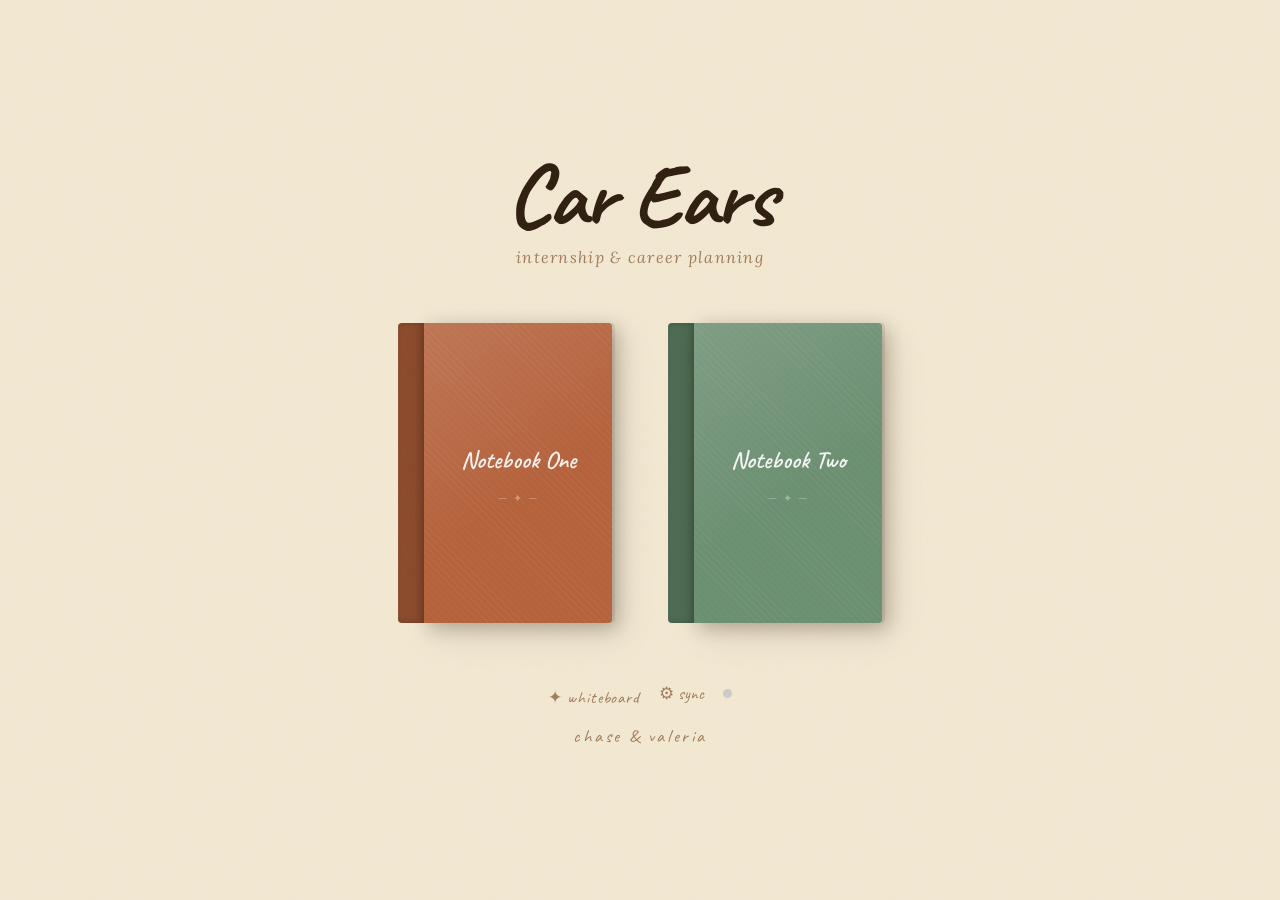
<file: index.html>
<!DOCTYPE html>
<html lang="en">
<head>
  <meta charset="UTF-8" />
  <meta name="viewport" content="width=device-width, initial-scale=1.0" />
  <title>Car Ears</title>
  <link rel="preconnect" href="https://fonts.googleapis.com">
  <link rel="preconnect" href="https://fonts.gstatic.com" crossorigin>
  <link href="https://fonts.googleapis.com/css2?family=Caveat:wght@400;600;700&family=Lora:ital,wght@0,400;0,500;1,400&display=swap" rel="stylesheet">
  <link rel="stylesheet" href="style.css" />
</head>
<body class="home-page">

  <!-- Sticker scrim + panel (unchanged) -->
  <div id="sticker-scrim" class="sticker-scrim" hidden></div>
  <div id="sticker-panel" class="sticker-panel" hidden>
    <div class="sticker-panel-header">
      <span class="sticker-panel-title">Add a sticker</span>
      <button class="sticker-panel-close" id="sticker-panel-close">&#215;</button>
    </div>
    <span class="sticker-section-label">Library</span>
    <div class="sticker-grid" id="sticker-library"></div>
    <div class="sticker-divider"></div>
    <span class="sticker-section-label">Your stickers</span>
    <label class="sticker-upload-btn">
      + Upload image
      <input type="file" id="sticker-upload-input" accept="image/*" style="display:none">
    </label>
    <div class="sticker-grid" id="custom-sticker-grid"></div>
  </div>

  <!-- Sync settings modal -->
  <div id="sync-scrim" class="sticker-scrim" hidden></div>
  <div id="sync-modal" class="sticker-panel sync-modal" hidden>
    <div class="sticker-panel-header">
      <span class="sticker-panel-title">&#x2699; Sync setup</span>
      <button id="sync-modal-close" class="sticker-panel-close">&#215;</button>
    </div>
    <div class="sync-instructions">
      <p>Share notes between Chase &amp; Valeria via a private GitHub Gist.</p>
      <ol>
        <li>Go to <strong>github.com/settings/tokens</strong> &#x2192; Generate classic token &#x2192; check <code>gist</code> scope &#x2192; copy it.</li>
        <li>Go to <strong>gist.github.com</strong> &#x2192; New gist &#x2192; filename <code>car-ears-data.json</code>, content <code>{}</code> &#x2192; Create <em>secret</em> gist.</li>
        <li>Copy the Gist ID from the URL (the long hash).</li>
        <li>Both of you enter the same values below (one-time setup).</li>
      </ol>
    </div>
    <label class="sync-field-label">GitHub Personal Access Token (gist scope)</label>
    <input type="password" id="sync-pat-input" class="sync-input" placeholder="ghp_xxxxxxxxxxxx" autocomplete="off" />
    <label class="sync-field-label">Gist ID</label>
    <input type="text" id="sync-gist-input" class="sync-input" placeholder="abc123def456..." autocomplete="off" />
    <div class="sync-modal-actions">
      <button id="sync-save-btn" class="wb-btn">Save &amp; sync now</button>
      <span id="sync-status-msg" class="sync-status-msg"></span>
    </div>
    <p id="sync-clear-row" class="sync-clear-row">
      Already configured. <button id="sync-clear-btn" class="sync-link-btn">Clear credentials</button>
    </p>
  </div>

  <main class="home-container">
    <header class="home-header">
      <h1 class="site-title">Car Ears</h1>
      <p class="site-subtitle">internship &amp; career planning</p>
    </header>

    <div class="books-shelf">
      <a href="notepad-1.html" class="book" id="book-1">
        <div class="book-spine" id="spine-1"></div>
        <div class="book-cover" id="cover-1">
          <span class="book-label" id="label-1">Notebook One</span>
          <span class="book-deco">&#x2014; &#x2726; &#x2014;</span>
          <div class="sticker-layer" id="sticker-layer-1"></div>
          <button class="sticker-add-btn" id="add-sticker-1" title="Add sticker">&#x2726;</button>
        </div>
      </a>

      <a href="notepad-2.html" class="book" id="book-2">
        <div class="book-spine" id="spine-2"></div>
        <div class="book-cover" id="cover-2">
          <span class="book-label" id="label-2">Notebook Two</span>
          <span class="book-deco">&#x2014; &#x2726; &#x2014;</span>
          <div class="sticker-layer" id="sticker-layer-2"></div>
          <button class="sticker-add-btn" id="add-sticker-2" title="Add sticker">&#x2726;</button>
        </div>
      </a>
    </div>

    <div class="home-links">
      <a href="whiteboard.html" class="wb-home-link">&#x2726; whiteboard</a>
      <button id="open-sync-btn" class="sync-gear-btn" title="Sync settings">&#x2699; sync</button>
      <div class="sync-dot" id="sync-dot" title="Sync status"></div>
    </div>

    <p class="home-footer">chase &amp; valeria</p>
  </main>

  <script src="sync.js"></script>
  <script src="script.js"></script>
</body>
</html>
</file>
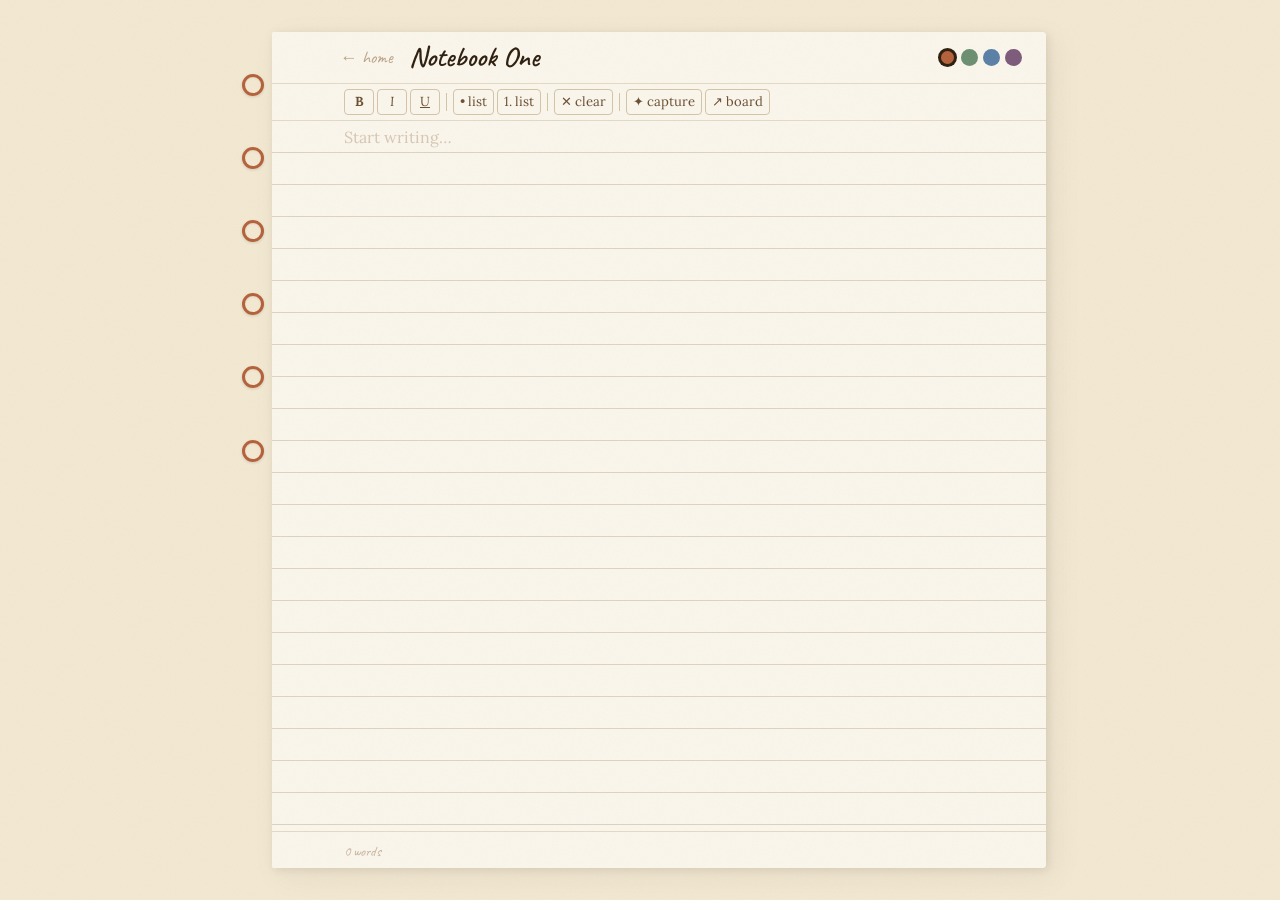
<file: notepad-1.html>
<!DOCTYPE html>
<html lang="en">
<head>
  <meta charset="UTF-8" />
  <meta name="viewport" content="width=device-width, initial-scale=1.0" />
  <title>Car Ears — Notebook One</title>
  <link rel="preconnect" href="https://fonts.googleapis.com">
  <link rel="preconnect" href="https://fonts.gstatic.com" crossorigin>
  <link href="https://fonts.googleapis.com/css2?family=Caveat:wght@400;600;700&family=Lora:ital,wght@0,400;0,500;1,400&display=swap" rel="stylesheet">
  <link rel="stylesheet" href="style.css" />
</head>
<body class="notepad-page">
  <div class="notepad-wrap">
    <div class="rings-col">
      <div class="ring"></div>
      <div class="ring"></div>
      <div class="ring"></div>
      <div class="ring"></div>
      <div class="ring"></div>
      <div class="ring"></div>
    </div>

    <div class="paper">
      <div class="paper-header">
        <a href="index.html" class="back-btn">&#8592; home</a>
        <div id="pad-title" class="pad-title" contenteditable="true" spellcheck="false">Notebook One</div>
        <div class="swatches">
          <button class="swatch" data-accent="terracotta" style="background:#b5613a" title="Terracotta"></button>
          <button class="swatch" data-accent="sage"        style="background:#6b8f71" title="Sage"></button>
          <button class="swatch" data-accent="blue"        style="background:#5b7fa6" title="Blue"></button>
          <button class="swatch" data-accent="plum"        style="background:#7d5a7a" title="Plum"></button>
        </div>
      </div>

      <div class="format-toolbar">
        <button class="fmt-btn" data-cmd="bold"                title="Bold (Ctrl+B)"><b>B</b></button>
        <button class="fmt-btn" data-cmd="italic"              title="Italic (Ctrl+I)"><em>I</em></button>
        <button class="fmt-btn" data-cmd="underline"           title="Underline (Ctrl+U)" style="text-decoration:underline">U</button>
        <div class="fmt-sep"></div>
        <button class="fmt-btn" data-cmd="insertUnorderedList" title="Bullet list (Tab to indent)">&#8226; list</button>
        <button class="fmt-btn" data-cmd="insertOrderedList"   title="Numbered list (Tab to indent)">1. list</button>
        <div class="fmt-sep"></div>
        <button class="fmt-btn" data-cmd="removeFormat"        title="Clear formatting">&#x2715; clear</button>
        <div class="fmt-sep"></div>
        <button class="fmt-btn magic-capture-btn" id="magic-cursor-btn" title="Capture cursor: click any line to send it to the whiteboard">&#x2726; capture</button>
        <a href="whiteboard.html" class="fmt-btn fmt-btn--link" title="Open whiteboard">&#x2197; board</a>
      </div>

      <div
        id="pad-content"
        class="pad-content"
        contenteditable="true"
        spellcheck="true"
        data-placeholder="Start writing&#x2026;"
      ></div>

      <div class="pad-footer">
        <span id="word-count" class="word-count">0 words</span>
      </div>
    </div>
  </div>

  <script>var PAD_ID = 1;</script>
  <script src="sync.js"></script>
  <script src="notepad.js"></script>
</body>
</html>
</file>
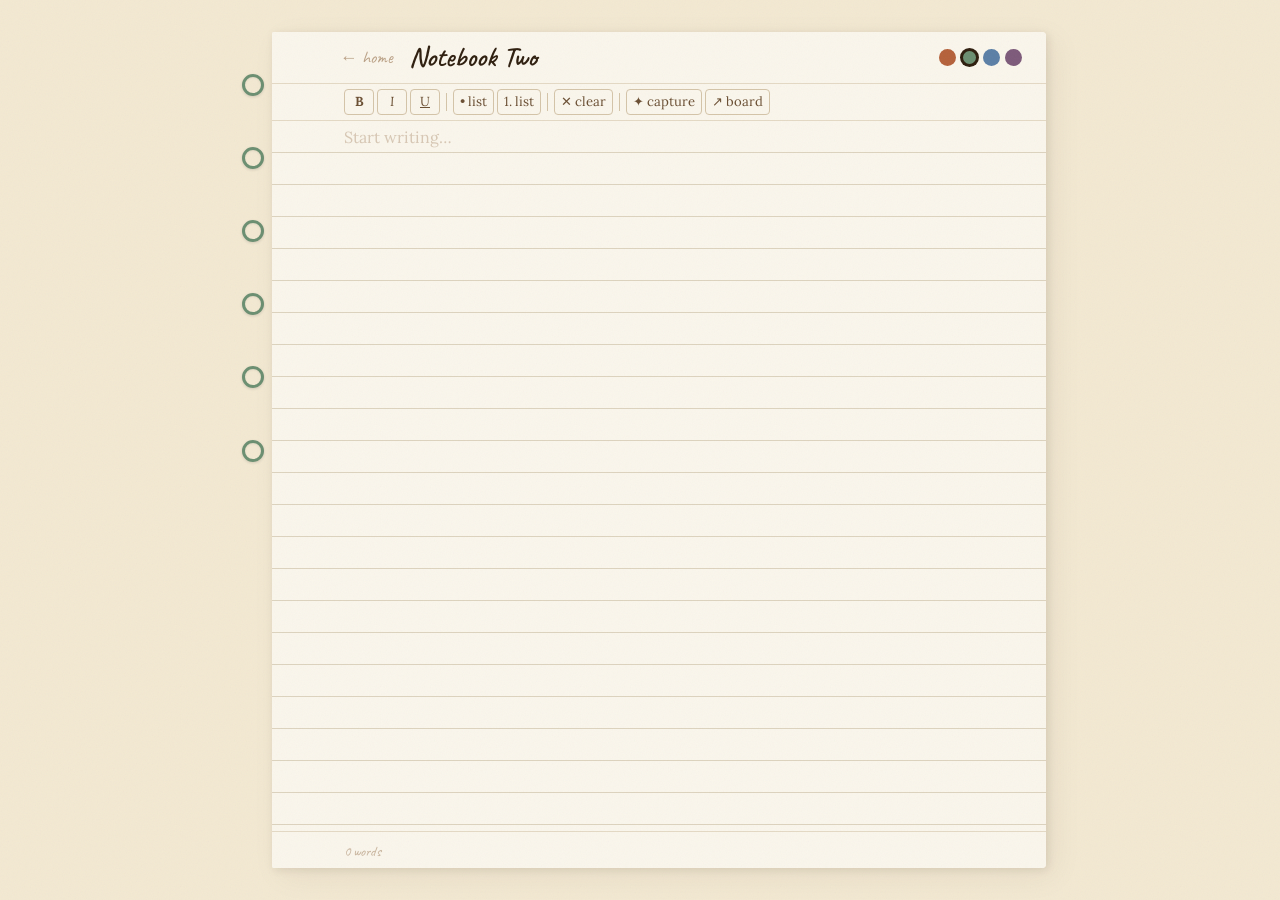
<file: notepad-2.html>
<!DOCTYPE html>
<html lang="en">
<head>
  <meta charset="UTF-8" />
  <meta name="viewport" content="width=device-width, initial-scale=1.0" />
  <title>Car Ears — Notebook Two</title>
  <link rel="preconnect" href="https://fonts.googleapis.com">
  <link rel="preconnect" href="https://fonts.gstatic.com" crossorigin>
  <link href="https://fonts.googleapis.com/css2?family=Caveat:wght@400;600;700&family=Lora:ital,wght@0,400;0,500;1,400&display=swap" rel="stylesheet">
  <link rel="stylesheet" href="style.css" />
</head>
<body class="notepad-page">
  <div class="notepad-wrap">
    <div class="rings-col">
      <div class="ring"></div>
      <div class="ring"></div>
      <div class="ring"></div>
      <div class="ring"></div>
      <div class="ring"></div>
      <div class="ring"></div>
    </div>

    <div class="paper">
      <div class="paper-header">
        <a href="index.html" class="back-btn">&#8592; home</a>
        <div id="pad-title" class="pad-title" contenteditable="true" spellcheck="false">Notebook Two</div>
        <div class="swatches">
          <button class="swatch" data-accent="terracotta" style="background:#b5613a" title="Terracotta"></button>
          <button class="swatch" data-accent="sage"        style="background:#6b8f71" title="Sage"></button>
          <button class="swatch" data-accent="blue"        style="background:#5b7fa6" title="Blue"></button>
          <button class="swatch" data-accent="plum"        style="background:#7d5a7a" title="Plum"></button>
        </div>
      </div>

      <div class="format-toolbar">
        <button class="fmt-btn" data-cmd="bold"                title="Bold (Ctrl+B)"><b>B</b></button>
        <button class="fmt-btn" data-cmd="italic"              title="Italic (Ctrl+I)"><em>I</em></button>
        <button class="fmt-btn" data-cmd="underline"           title="Underline (Ctrl+U)" style="text-decoration:underline">U</button>
        <div class="fmt-sep"></div>
        <button class="fmt-btn" data-cmd="insertUnorderedList" title="Bullet list (Tab to indent)">&#8226; list</button>
        <button class="fmt-btn" data-cmd="insertOrderedList"   title="Numbered list (Tab to indent)">1. list</button>
        <div class="fmt-sep"></div>
        <button class="fmt-btn" data-cmd="removeFormat"        title="Clear formatting">&#x2715; clear</button>
        <div class="fmt-sep"></div>
        <button class="fmt-btn magic-capture-btn" id="magic-cursor-btn" title="Capture cursor: click any line to send it to the whiteboard">&#x2726; capture</button>
        <a href="whiteboard.html" class="fmt-btn fmt-btn--link" title="Open whiteboard">&#x2197; board</a>
      </div>

      <div
        id="pad-content"
        class="pad-content"
        contenteditable="true"
        spellcheck="true"
        data-placeholder="Start writing&#x2026;"
      ></div>

      <div class="pad-footer">
        <span id="word-count" class="word-count">0 words</span>
      </div>
    </div>
  </div>

  <script>var PAD_ID = 2;</script>
  <script src="sync.js"></script>
  <script src="notepad.js"></script>
</body>
</html>
</file>
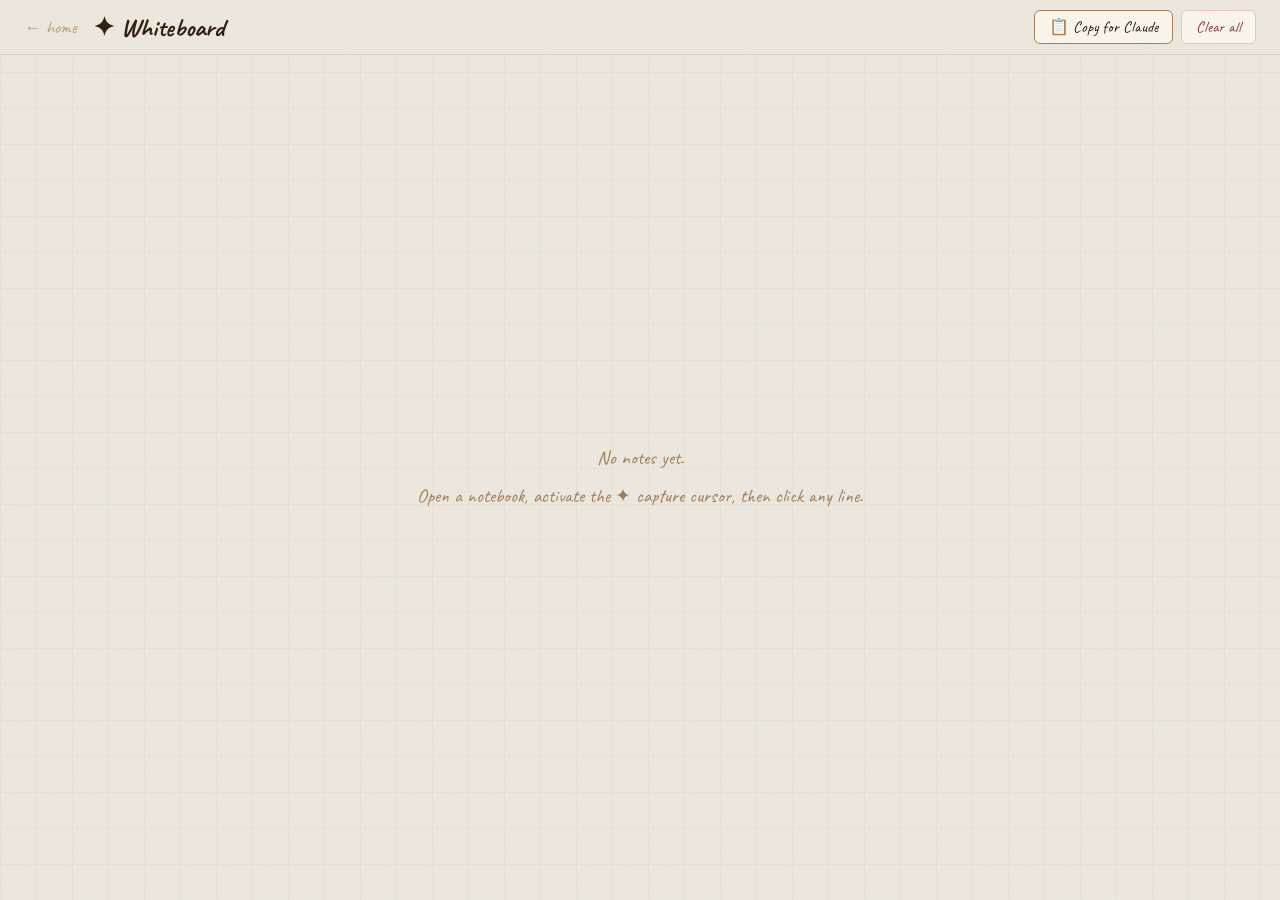
<file: whiteboard.html>
<!DOCTYPE html>
<html lang="en">
<head>
  <meta charset="UTF-8" />
  <meta name="viewport" content="width=device-width, initial-scale=1.0" />
  <title>Car Ears — Whiteboard</title>
  <link rel="preconnect" href="https://fonts.googleapis.com">
  <link rel="preconnect" href="https://fonts.gstatic.com" crossorigin>
  <link href="https://fonts.googleapis.com/css2?family=Caveat:wght@400;600;700&family=Lora:ital,wght@0,400;0,500;1,400&display=swap" rel="stylesheet">
  <link rel="stylesheet" href="style.css" />
</head>
<body class="wb-page">

  <nav class="wb-nav">
    <a href="index.html" class="back-btn">&#8592; home</a>
    <h1 class="wb-title">&#x2726; Whiteboard</h1>
    <div class="wb-actions">
      <button class="wb-btn" id="wb-copy-btn" title="Copy whiteboard items to paste to Claude for research expansion">
        &#x1F4CB; Copy for Claude
      </button>
      <button class="wb-btn wb-btn--danger" id="wb-clear-btn">Clear all</button>
    </div>
  </nav>

  <div id="wb-copy-toast" class="wb-toast" hidden>
    Copied! Paste to Claude and say &#x201C;refresh whiteboard&#x201D;
  </div>

  <div class="wb-canvas" id="wb-canvas">
    <div class="wb-empty" id="wb-empty" hidden>
      <p>No notes yet.</p>
      <p>Open a notebook, activate the &#x2726; capture cursor, then click any line.</p>
    </div>
  </div>

  <script src="sync.js"></script>
  <script src="whiteboard.js"></script>
</body>
</html>
</file>
<file: style.css>
:root {
  --parchment: #f3e9d2;
  --paper: #faf6ec;
  --ink: #2e1e0e;
  --ink-mid: #6b4f33;
  --ink-faded: #a07d5a;
  --line: #ddd3be;
  --accent: #b5613a;
  --accent-dark: #8c4a2b;
  --accent-light: #d4846a;
}

*, *::before, *::after {
  box-sizing: border-box;
  margin: 0;
  padding: 0;
}

body {
  font-family: 'Lora', Georgia, serif;
  background: var(--parchment);
  color: var(--ink);
  min-height: 100vh;
}

body::after {
  content: '';
  position: fixed;
  inset: 0;
  pointer-events: none;
  z-index: 9999;
  opacity: 0.045;
  background-image: url("data:image/svg+xml,%3Csvg xmlns='http://www.w3.org/2000/svg' width='200' height='200'%3E%3Cfilter id='n'%3E%3CfeTurbulence type='fractalNoise' baseFrequency='0.82' numOctaves='4' stitchTiles='stitch'/%3E%3C/filter%3E%3Crect width='200' height='200' filter='url(%23n)'/%3E%3C/svg%3E");
}

/* =====================
   HOMEPAGE
   ===================== */

.home-page {
  display: flex;
  align-items: center;
  justify-content: center;
  min-height: 100vh;
}

.home-container {
  text-align: center;
  padding: 3rem 2rem;
  width: 100%;
  max-width: 780px;
}

.home-header {
  margin-bottom: 3.5rem;
  animation: fadeUp 0.65s ease-out both;
}

.site-title {
  font-family: 'Caveat', cursive;
  font-size: 5.5rem;
  font-weight: 700;
  line-height: 1;
  color: var(--ink);
  letter-spacing: -2px;
}

.site-subtitle {
  font-style: italic;
  font-size: 1rem;
  color: var(--ink-faded);
  margin-top: 0.45rem;
  letter-spacing: 0.08em;
}

/* Books */
.books-shelf {
  display: flex;
  gap: 3.5rem;
  justify-content: center;
  align-items: flex-end;
  margin-bottom: 3.5rem;
}

.book {
  display: flex;
  text-decoration: none;
  animation: fadeUp 0.65s ease-out both;
  transition: transform 0.38s cubic-bezier(0.34, 1.56, 0.64, 1);
  transform-origin: bottom center;
}

.book:nth-child(1) { animation-delay: 0.12s; }
.book:nth-child(2) { animation-delay: 0.24s; }

.book:hover {
  transform: translateY(-14px) rotate(-1.5deg);
}

.book-spine {
  width: 26px;
  height: 300px;
  background: var(--spine-color, #8c4a2b);
  border-radius: 4px 0 0 4px;
  box-shadow: inset -2px 0 6px rgba(0,0,0,0.22), inset 1px 0 0 rgba(255,255,255,0.06);
  flex-shrink: 0;
}

.book-cover {
  width: 188px;
  height: 300px;
  background-color: var(--cover-color, #b5613a);
  background-image: repeating-linear-gradient(
    45deg,
    rgba(255,255,255,0.04) 0,
    rgba(255,255,255,0.04) 1px,
    transparent 1px,
    transparent 5px
  );
  border-radius: 0 4px 4px 0;
  display: flex;
  flex-direction: column;
  align-items: center;
  justify-content: center;
  gap: 0.8rem;
  padding: 2rem 1.25rem;
  box-shadow:
    3px 0 0 rgba(0,0,0,0.08),
    5px 5px 18px rgba(46,30,14,0.28),
    10px 12px 36px rgba(46,30,14,0.1);
  position: relative;
  overflow: hidden;
}

.book-cover::before {
  content: '';
  position: absolute;
  top: 0; left: 0; right: 0; bottom: 0;
  background: linear-gradient(145deg, rgba(255,255,255,0.13) 0%, transparent 55%);
  pointer-events: none;
  z-index: 1;
}

.book-label {
  font-family: 'Caveat', cursive;
  font-size: 1.55rem;
  font-weight: 600;
  color: rgba(255,255,255,0.92);
  text-align: center;
  line-height: 1.3;
  position: relative;
  z-index: 2;
  outline: none;
  border-radius: 4px;
  padding: 2px 4px;
  min-width: 20px;
  word-break: break-word;
}

.book-label[contenteditable="true"] {
  background: rgba(255,255,255,0.15);
  cursor: text;
}

.book-deco {
  font-size: 0.7rem;
  color: rgba(255,255,255,0.35);
  letter-spacing: 0.12em;
  position: relative;
  z-index: 2;
}

/* Sticker layer */
.sticker-layer {
  position: absolute;
  inset: 0;
  pointer-events: none;
  z-index: 5;
}

.sticker {
  position: absolute;
  pointer-events: auto;
  cursor: grab;
  user-select: none;
  display: flex;
  align-items: center;
  justify-content: center;
  transform: translate(-50%, -50%);
}

.sticker:active {
  cursor: grabbing;
}

.sticker-emoji {
  font-size: 2.2rem;
  line-height: 1;
  filter: drop-shadow(0 2px 4px rgba(0,0,0,0.25));
  display: block;
  pointer-events: none;
}

.sticker-img {
  width: 56px;
  height: 56px;
  object-fit: contain;
  pointer-events: none;
  filter: drop-shadow(0 2px 4px rgba(0,0,0,0.25));
}

.sticker-remove {
  position: absolute;
  top: -6px;
  right: -6px;
  width: 18px;
  height: 18px;
  border-radius: 50%;
  background: var(--ink);
  color: var(--paper);
  border: none;
  font-size: 11px;
  line-height: 1;
  cursor: pointer;
  opacity: 0;
  transition: opacity 0.15s;
  display: flex;
  align-items: center;
  justify-content: center;
  pointer-events: auto;
  z-index: 10;
}

.sticker:hover .sticker-remove {
  opacity: 1;
}

/* Add sticker button */
.sticker-add-btn {
  position: absolute;
  bottom: 10px;
  right: 10px;
  width: 30px;
  height: 30px;
  border-radius: 50%;
  background: rgba(250,246,236,0.88);
  border: 1.5px solid rgba(255,255,255,0.5);
  color: var(--ink-mid);
  font-size: 0.85rem;
  cursor: pointer;
  opacity: 0;
  transition: opacity 0.22s, transform 0.22s;
  display: flex;
  align-items: center;
  justify-content: center;
  z-index: 20;
}

.book:hover .sticker-add-btn {
  opacity: 1;
}

.sticker-add-btn:hover {
  transform: scale(1.12);
  background: rgba(250,246,236,0.98);
}

/* Sticker scrim */
.sticker-scrim {
  position: fixed;
  inset: 0;
  background: rgba(46,30,14,0.45);
  z-index: 100;
  animation: fadeIn 0.2s ease;
}

/* Sticker panel */
.sticker-panel {
  position: fixed;
  top: 50%;
  left: 50%;
  transform: translate(-50%, -50%);
  z-index: 101;
  background: var(--paper);
  border-radius: 14px;
  box-shadow: 0 24px 64px rgba(46,30,14,0.32);
  width: min(480px, 90vw);
  max-height: 72vh;
  overflow-y: auto;
  padding: 1.5rem;
  animation: popIn 0.22s cubic-bezier(0.34, 1.56, 0.64, 1);
}

.sticker-panel-header {
  display: flex;
  justify-content: space-between;
  align-items: center;
  margin-bottom: 1.1rem;
}

.sticker-panel-title {
  font-family: 'Caveat', cursive;
  font-size: 1.5rem;
  font-weight: 600;
  color: var(--ink);
}

.sticker-panel-close {
  background: none;
  border: none;
  font-size: 1.4rem;
  color: var(--ink-faded);
  cursor: pointer;
  width: 32px;
  height: 32px;
  border-radius: 50%;
  display: flex;
  align-items: center;
  justify-content: center;
  transition: background 0.15s, color 0.15s;
}

.sticker-panel-close:hover {
  background: var(--parchment);
  color: var(--ink);
}

.sticker-section-label {
  display: block;
  font-family: 'Caveat', cursive;
  font-size: 1rem;
  color: var(--ink-faded);
  letter-spacing: 0.06em;
  margin-bottom: 0.6rem;
}

.sticker-grid {
  display: grid;
  grid-template-columns: repeat(6, 1fr);
  gap: 6px;
  margin-bottom: 1.2rem;
}

.sticker-option {
  aspect-ratio: 1;
  border: none;
  background: none;
  border-radius: 8px;
  font-size: 1.9rem;
  line-height: 1;
  cursor: pointer;
  transition: background 0.15s, transform 0.15s;
  display: flex;
  align-items: center;
  justify-content: center;
  padding: 4px;
}

.sticker-option:hover {
  background: var(--parchment);
  transform: scale(1.2);
}

.sticker-divider {
  height: 1px;
  background: var(--line);
  margin: 0.8rem 0 1rem;
}

.sticker-upload-btn {
  display: inline-flex;
  align-items: center;
  gap: 6px;
  padding: 7px 14px;
  background: var(--parchment);
  border: 1.5px dashed var(--ink-faded);
  border-radius: 8px;
  cursor: pointer;
  font-family: 'Caveat', cursive;
  font-size: 1.05rem;
  color: var(--ink-faded);
  transition: border-color 0.18s, color 0.18s;
  margin-bottom: 0.8rem;
}

.sticker-upload-btn:hover {
  border-color: var(--accent);
  color: var(--accent);
}

.custom-sticker-option-btn {
  aspect-ratio: 1;
  border: 1.5px solid transparent;
  background: var(--parchment);
  border-radius: 8px;
  cursor: pointer;
  padding: 4px;
  display: flex;
  align-items: center;
  justify-content: center;
  transition: border-color 0.15s, transform 0.15s;
}

.custom-sticker-option-btn:hover {
  border-color: var(--accent);
  transform: scale(1.1);
}

.custom-sticker-img {
  width: 100%;
  height: 100%;
  object-fit: contain;
  border-radius: 4px;
}

.home-footer {
  font-family: 'Caveat', cursive;
  font-size: 1.15rem;
  color: var(--ink-faded);
  letter-spacing: 0.14em;
  animation: fadeUp 0.65s ease-out 0.34s both;
}

/* =====================
   NOTEPAD PAGE
   ===================== */

.notepad-page {
  min-height: 100vh;
  background: var(--parchment);
}

.notepad-wrap {
  display: flex;
  min-height: 100vh;
  max-width: 860px;
  margin: 0 auto;
  padding: 2rem 1.5rem;
  animation: slideIn 0.32s ease-out both;
}

.rings-col {
  display: flex;
  flex-direction: column;
  align-items: center;
  gap: 3.2rem;
  padding: 2.6rem 8px 0;
  flex-shrink: 0;
  width: 38px;
}

.ring {
  width: 22px;
  height: 22px;
  border-radius: 50%;
  border: 3px solid var(--accent);
  background: var(--parchment);
  box-shadow: 0 1px 3px rgba(0,0,0,0.14), inset 0 1px 2px rgba(0,0,0,0.08);
  flex-shrink: 0;
  transition: border-color 0.3s ease;
}

.paper {
  flex: 1;
  min-height: calc(100vh - 4rem);
  background-color: var(--paper);
  border-radius: 2px 4px 4px 2px;
  box-shadow: 2px 2px 8px rgba(46,30,14,0.1), 8px 8px 32px rgba(46,30,14,0.06);
  display: flex;
  flex-direction: column;
  overflow: hidden;
}

.paper-header {
  display: flex;
  align-items: center;
  gap: 1rem;
  padding: 10px 1.5rem;
  padding-left: 68px;
  background: var(--paper);
  border-bottom: 1px solid #e4d9c4;
  position: sticky;
  top: 0;
  z-index: 10;
  flex-shrink: 0;
}

.back-btn {
  font-family: 'Caveat', cursive;
  font-size: 1.1rem;
  color: var(--ink-faded);
  text-decoration: none;
  flex-shrink: 0;
  opacity: 0.7;
  transition: color 0.2s, opacity 0.2s;
}

.back-btn:hover {
  color: var(--accent);
  opacity: 1;
}

.pad-title {
  font-family: 'Caveat', cursive;
  font-size: 1.75rem;
  font-weight: 600;
  color: var(--ink);
  flex: 1;
  min-width: 0;
  outline: none;
  border: none;
  line-height: 1.1;
  cursor: text;
  white-space: nowrap;
  overflow: hidden;
  text-overflow: ellipsis;
  border-radius: 3px;
  transition: background 0.15s;
}

.pad-title:focus {
  white-space: normal;
  text-overflow: clip;
  background: rgba(46,30,14,0.04);
  padding: 2px 6px;
  margin: -2px -6px;
}

.swatches {
  display: flex;
  gap: 5px;
  flex-shrink: 0;
}

.swatch {
  width: 17px;
  height: 17px;
  border-radius: 50%;
  border: 2px solid transparent;
  cursor: pointer;
  outline: none;
  transition: transform 0.18s, border-color 0.18s, box-shadow 0.18s;
}

.swatch:hover {
  transform: scale(1.25);
}

.swatch.active {
  border-color: var(--ink);
  box-shadow: 0 0 0 1px var(--ink);
}

/* Formatting toolbar */
.format-toolbar {
  display: flex;
  align-items: center;
  gap: 3px;
  padding: 5px 1.5rem;
  padding-left: 72px;
  background: var(--paper);
  border-bottom: 1px solid #e4d9c4;
  flex-shrink: 0;
}

.fmt-btn {
  min-width: 30px;
  height: 26px;
  padding: 0 6px;
  border: 1px solid #d4c4a8;
  border-radius: 4px;
  background: transparent;
  color: var(--ink-mid);
  cursor: pointer;
  font-size: 0.82rem;
  font-family: 'Lora', serif;
  display: flex;
  align-items: center;
  justify-content: center;
  transition: background 0.15s, color 0.15s, border-color 0.15s;
  white-space: nowrap;
}

.fmt-btn:hover {
  background: var(--parchment);
  border-color: var(--ink-mid);
  color: var(--ink);
}

.fmt-btn.active {
  background: var(--accent);
  border-color: var(--accent);
  color: white;
}

.magic-capture-btn.active {
  background: #f59e0b;
  border-color: #d97706;
  color: white;
  animation: magicPulse 1.4s ease-in-out infinite;
}

.fmt-btn--link {
  text-decoration: none;
  color: var(--ink-mid);
}

.fmt-btn--link:hover {
  color: var(--ink);
}

/* Magic cursor content mode */
.pad-content.magic-mode {
  cursor: crosshair;
}

.fmt-sep {
  width: 1px;
  height: 18px;
  background: #d4c4a8;
  margin: 0 3px;
  flex-shrink: 0;
}

/* Notepad content — horizontal ruled lines only */
.pad-content {
  flex: 1;
  padding: 0 2rem 3rem;
  padding-left: 72px;
  outline: none;
  font-family: 'Lora', serif;
  font-size: 1rem;
  line-height: 32px;
  color: var(--ink);
  min-height: 600px;
  background-image: repeating-linear-gradient(
    to bottom,
    transparent 0px,
    transparent 31px,
    var(--line) 31px,
    var(--line) 32px
  );
  background-size: 100% 32px;
  background-attachment: local;
}

.pad-content:empty::before {
  content: attr(data-placeholder);
  color: var(--ink-faded);
  opacity: 0.38;
  pointer-events: none;
}

.pad-footer {
  padding: 8px 1.5rem;
  padding-left: 72px;
  border-top: 1px solid #e4d9c4;
  background: var(--paper);
  flex-shrink: 0;
}

.word-count {
  font-family: 'Caveat', cursive;
  font-size: 0.9rem;
  color: var(--ink-faded);
  opacity: 0.55;
}

/* =====================
   ANIMATIONS
   ===================== */

@keyframes fadeUp {
  from { opacity: 0; transform: translateY(18px); }
  to   { opacity: 1; transform: translateY(0); }
}

@keyframes fadeIn {
  from { opacity: 0; }
  to   { opacity: 1; }
}

@keyframes popIn {
  from { opacity: 0; transform: translate(-50%, -48%) scale(0.94); }
  to   { opacity: 1; transform: translate(-50%, -50%) scale(1); }
}

@keyframes slideIn {
  from { opacity: 0; transform: translateX(10px); }
  to   { opacity: 1; transform: translateX(0); }
}

@keyframes magicPulse {
  0%, 100% { box-shadow: 0 0 0 0 rgba(245,158,11,0.4); }
  50%       { box-shadow: 0 0 0 5px rgba(245,158,11,0); }
}

/* Magic cursor send animation */
.wb-hl {
  position: absolute;
  border-radius: 3px;
  background: linear-gradient(to right, rgba(251,191,36,0.55), rgba(251,191,36,0.25));
  pointer-events: none;
  z-index: 9998;
  clip-path: inset(0 100% 0 0);
  transition: clip-path 0.38s cubic-bezier(0.4, 0, 0.2, 1);
}

.wb-hl--on {
  clip-path: inset(0 0% 0 0);
  animation: wbHlFade 1.3s ease-out forwards;
}

@keyframes wbHlFade {
  0%   { clip-path: inset(0 100% 0 0); opacity: 1; }
  40%  { clip-path: inset(0 0% 0 0);   opacity: 1; }
  100% { clip-path: inset(0 0% 0 0);   opacity: 0; }
}

.wb-chk {
  position: absolute;
  font-family: 'Lora', serif;
  font-size: 1.2rem;
  font-weight: 700;
  color: #6b8f71;
  pointer-events: none;
  z-index: 9999;
  opacity: 0;
  transform: scale(0.6);
}

.wb-chk--on {
  animation: wbChkAppear 1.2s ease-out forwards;
}

@keyframes wbChkAppear {
  0%   { opacity: 0; transform: scale(0.6); }
  30%  { opacity: 1; transform: scale(1.15); }
  55%  { opacity: 1; transform: scale(1); }
  85%  { opacity: 1; transform: scale(1); }
  100% { opacity: 0; transform: scale(1); }
}

/* =====================
   WHITEBOARD PAGE
   ===================== */

.wb-page {
  min-height: 100vh;
  background-color: #ede8de;
  background-image:
    linear-gradient(rgba(0,0,0,0.028) 1px, transparent 1px),
    linear-gradient(90deg, rgba(0,0,0,0.028) 1px, transparent 1px);
  background-size: 36px 36px;
  font-family: 'Caveat', cursive;
}

.wb-nav {
  position: sticky;
  top: 0;
  z-index: 100;
  background: rgba(237,232,222,0.92);
  backdrop-filter: blur(6px);
  padding: 10px 1.5rem;
  display: flex;
  align-items: center;
  gap: 1rem;
  border-bottom: 1px solid rgba(46,30,14,0.1);
}

.wb-title {
  font-family: 'Caveat', cursive;
  font-size: 1.6rem;
  font-weight: 700;
  color: var(--ink);
  flex: 1;
}

.wb-actions {
  display: flex;
  gap: 8px;
}

.wb-btn {
  font-family: 'Caveat', cursive;
  font-size: 1rem;
  padding: 6px 14px;
  border-radius: 6px;
  border: 1.5px solid var(--ink-faded);
  background: var(--paper);
  color: var(--ink);
  cursor: pointer;
  transition: background 0.18s, border-color 0.18s;
}

.wb-btn:hover {
  background: var(--parchment);
  border-color: var(--ink);
}

.wb-btn--danger {
  border-color: #e9c4c4;
  color: #8b3a3a;
}

.wb-btn--danger:hover {
  background: #fef2f2;
  border-color: #c47070;
}

.wb-toast {
  position: fixed;
  bottom: 1.5rem;
  left: 50%;
  transform: translateX(-50%);
  background: var(--ink);
  color: var(--paper);
  font-family: 'Caveat', cursive;
  font-size: 1.05rem;
  padding: 10px 20px;
  border-radius: 24px;
  z-index: 9999;
  animation: fadeUp 0.3s ease;
  white-space: nowrap;
}

.wb-canvas {
  position: relative;
  min-width: 100vw;
  min-height: calc(100vh - 56px);
}

.wb-empty {
  position: absolute;
  top: 50%;
  left: 50%;
  transform: translate(-50%, -50%);
  text-align: center;
  color: var(--ink-faded);
  font-family: 'Caveat', cursive;
  font-size: 1.2rem;
  line-height: 2;
}

/* Sticky notes */
.sticky-note {
  position: absolute;
  width: 210px;
  min-height: 120px;
  padding: 20px 14px 12px;
  border-radius: 2px;
  box-shadow:
    2px 2px 5px rgba(0,0,0,0.12),
    0 4px 14px rgba(0,0,0,0.08);
  cursor: grab;
  font-family: 'Caveat', cursive;
  font-size: 1.05rem;
  line-height: 1.45;
  color: var(--ink);
  user-select: none;
  transition: box-shadow 0.15s;
}

.sticky-note:hover {
  box-shadow:
    4px 4px 10px rgba(0,0,0,0.16),
    0 8px 24px rgba(0,0,0,0.1);
  z-index: 10;
}

.sticky-note:active {
  cursor: grabbing;
}

/* Pushpin */
.sticky-note::before {
  content: '';
  position: absolute;
  top: -9px;
  left: 50%;
  transform: translateX(-50%);
  width: 13px;
  height: 13px;
  border-radius: 50%;
  background: radial-gradient(circle at 35% 35%, #e07060, #a03020);
  box-shadow: 0 2px 5px rgba(0,0,0,0.35);
}

/* Corner fold */
.sticky-note::after {
  content: '';
  position: absolute;
  bottom: 0;
  right: 0;
  width: 22px;
  height: 22px;
  background: linear-gradient(135deg, transparent 50%, rgba(0,0,0,0.07) 50%);
}

.sticky-user {
  background: linear-gradient(175deg, #fef9c3 0%, #fef3a8 100%);
}

.sticky-expansion {
  background: linear-gradient(175deg, #dbeafe 0%, #bfdbfe 100%);
}

.sticky-delete {
  position: absolute;
  top: 5px;
  right: 7px;
  background: none;
  border: none;
  color: rgba(46,30,14,0.3);
  font-size: 1rem;
  cursor: pointer;
  line-height: 1;
  padding: 2px 4px;
  border-radius: 3px;
  opacity: 0;
  transition: opacity 0.15s, color 0.15s;
}

.sticky-note:hover .sticky-delete {
  opacity: 1;
}

.sticky-delete:hover {
  color: #c04040;
}

.sticky-body {
  word-break: break-word;
  pointer-events: auto;
}

.sticky-title {
  font-weight: 700;
  font-size: 1.1rem;
  margin-bottom: 4px;
  line-height: 1.3;
}

.sticky-ai-badge {
  display: inline-flex;
  align-items: center;
  gap: 5px;
  font-size: 0.78rem;
  font-family: 'Lora', serif;
  font-style: italic;
  color: #3b82f6;
  margin-bottom: 6px;
  opacity: 0.8;
}

.sticky-favicon {
  width: 14px;
  height: 14px;
  object-fit: contain;
  border-radius: 2px;
}

.sticky-links {
  margin-top: 8px;
  display: flex;
  flex-direction: column;
  gap: 3px;
}

.sticky-link {
  color: #2563eb;
  font-size: 0.88rem;
  word-break: break-all;
  pointer-events: auto;
}

.sticky-link:hover {
  text-decoration: underline;
}

.sticky-meta {
  margin-top: 10px;
  font-size: 0.78rem;
  color: rgba(46,30,14,0.4);
  font-family: 'Lora', serif;
  font-style: italic;
}

/* =====================
   SYNC SETTINGS
   ===================== */

.home-links {
  display: flex;
  align-items: center;
  justify-content: center;
  gap: 1.2rem;
  margin-bottom: 1rem;
}

.sync-gear-btn {
  font-family: 'Caveat', cursive;
  font-size: 1.05rem;
  background: none;
  border: none;
  color: var(--ink-faded);
  cursor: pointer;
  padding: 0;
  transition: color 0.2s;
}

.sync-gear-btn:hover { color: var(--ink); }

.sync-dot {
  width: 9px;
  height: 9px;
  border-radius: 50%;
  background: #ccc;
  flex-shrink: 0;
  transition: background 0.3s;
}

.sync-dot--syncing { background: #f59e0b; animation: dotPulse 1s ease-in-out infinite; }
.sync-dot--ok      { background: #6b8f71; }
.sync-dot--err     { background: #c04040; }
.sync-dot--idle    { background: #ccc; }

@keyframes dotPulse {
  0%, 100% { opacity: 1; }
  50%       { opacity: 0.4; }
}

.sync-modal {
  width: min(520px, 94vw);
}

.sync-instructions {
  font-family: 'Lora', serif;
  font-size: 0.88rem;
  color: var(--ink-mid);
  background: var(--parchment);
  border-radius: 8px;
  padding: 12px 14px;
  margin-bottom: 1.1rem;
  line-height: 1.65;
}

.sync-instructions ol {
  margin-left: 1.2rem;
  margin-top: 6px;
}

.sync-instructions code {
  background: rgba(0,0,0,0.07);
  border-radius: 3px;
  padding: 1px 4px;
  font-size: 0.85em;
}

.sync-field-label {
  display: block;
  font-family: 'Caveat', cursive;
  font-size: 1rem;
  color: var(--ink-faded);
  margin-bottom: 4px;
  margin-top: 10px;
}

.sync-input {
  width: 100%;
  padding: 8px 10px;
  border: 1.5px solid #d4c4a8;
  border-radius: 6px;
  font-family: 'Lora', serif;
  font-size: 0.9rem;
  background: var(--paper);
  color: var(--ink);
  outline: none;
  transition: border-color 0.18s;
}

.sync-input:focus { border-color: var(--accent); }

.sync-modal-actions {
  display: flex;
  align-items: center;
  gap: 12px;
  margin-top: 1rem;
}

.sync-status-msg {
  font-family: 'Caveat', cursive;
  font-size: 1rem;
  color: var(--ink-faded);
}

.sync-clear-row {
  margin-top: 0.9rem;
  font-family: 'Lora', serif;
  font-size: 0.82rem;
  color: var(--ink-faded);
}

.sync-link-btn {
  background: none;
  border: none;
  color: #c04040;
  cursor: pointer;
  font-size: inherit;
  padding: 0;
  text-decoration: underline;
}

/* Whiteboard link on homepage */
.wb-home-link {
  display: inline-flex;
  align-items: center;
  gap: 6px;
  font-family: 'Caveat', cursive;
  font-size: 1.05rem;
  color: var(--ink-faded);
  text-decoration: none;
  letter-spacing: 0.05em;
  transition: color 0.2s;
  margin-top: 0.5rem;
}

.wb-home-link:hover {
  color: var(--accent);
}

/* =====================
   RESPONSIVE
   ===================== */

@media (max-width: 600px) {
  .site-title { font-size: 3.5rem; }
  .books-shelf { gap: 1.5rem; }
  .book-cover { width: 148px; height: 240px; }
  .book-spine { height: 240px; }
  .rings-col { display: none; }
  .notepad-wrap { padding: 1rem 0.75rem; }
  .paper-header { padding-left: 1.25rem; }
  .format-toolbar { padding-left: 1.25rem; }
  .pad-content { padding-left: 1.25rem; }
  .pad-footer { padding-left: 1.25rem; }
  .sticker-grid { grid-template-columns: repeat(5, 1fr); }
}
</file>
